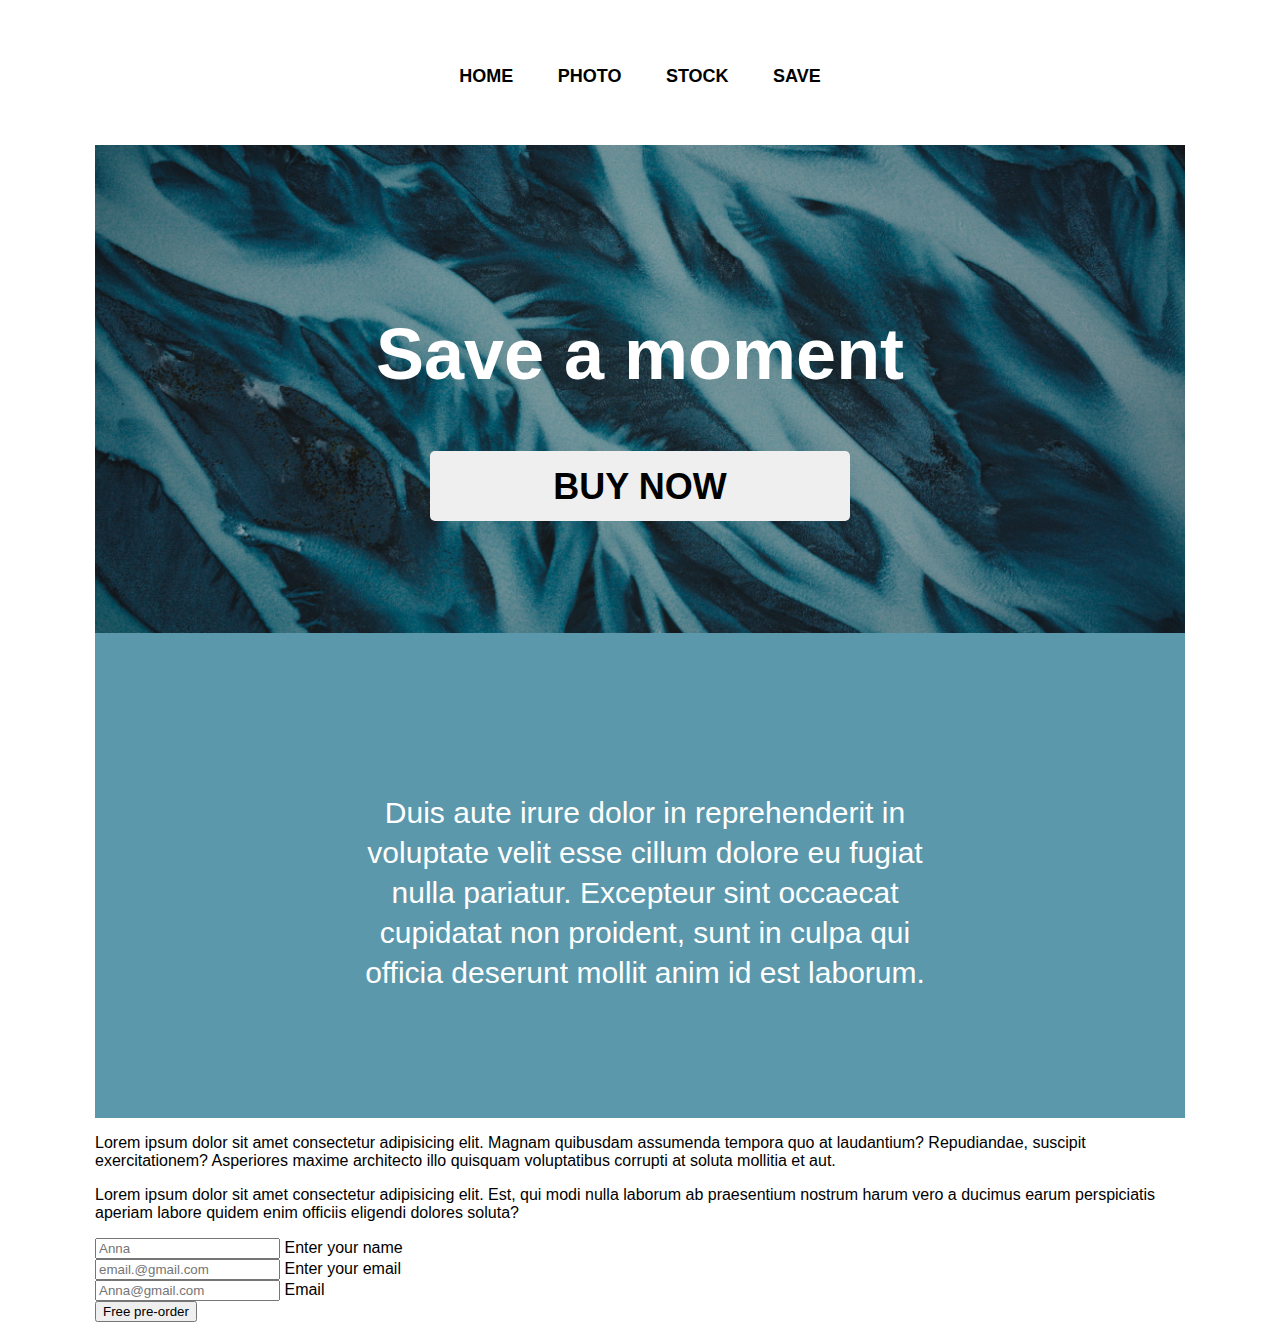
<file: lesson3/index.html>
<!DOCTYPE html>
<html lang="en">
<head>
    <meta charset="UTF-8">
    <meta http-equiv="X-UA-Compatible" content="IE=edge">
    <meta name="viewport" content="width=device-width, initial-scale=1.0">
    <title>Lesson3</title>
    <link rel="stylesheet" href="./style/style.css">
    <link rel = "preconnect" href = "https://fonts.googleapis.com">
<link rel = "preconnect" href = "https://fonts.gstatic.com" crossorigin>
<link href = "https: //fonts.googleapis.com/css2? family = Open + Sans: wght @ 400; 700 & display = swap "rel =" stylesheet ">
</head>
<body>
    <section class="container">
      <header class="container header">
        <nav>
           <ul class="header-ul">
               <li class="header-li">
                   <a href="">
                       HOME
                   </a>
                </li>
               <li class="header-li">
                   <a href="">
                       PHOTO
                   </a>
                </li>
               <li class="header-li">
                   <a href="">
                      STOCK
                   </a>
               </li>
               <li class="header-li">
                   <a href="">
                    SAVE
                   </a>
               </li>
           </ul>
        </nav>
      </header>
      <section class="container bg-section">
        <h1 class="bg-text">
            Save a moment
        </h1>
        <div>
           <button class="button">
            Buy now
           </button>
        </div>
      </section>
        <section class="container-text">
            <p class="text">Duis aute irure dolor in reprehenderit in voluptate velit esse cillum dolore eu fugiat nulla pariatur. Excepteur sint occaecat cupidatat non proident, sunt in culpa qui officia deserunt mollit anim id est laborum.</p>
        </section>
        <section class="text2">
            <div class="item"></div>
            <div class="item1"></div>
              <p class="text2">
                   Lorem ipsum dolor sit amet consectetur adipisicing elit. Magnam quibusdam assumenda tempora quo at laudantium? Repudiandae, suscipit exercitationem? Asperiores maxime architecto illo quisquam voluptatibus corrupti at soluta mollitia et aut.
              </p>
              <!-- <div class="item"></div> -->
              <!-- <div class="item1"></div> -->
              <div class="item2"></div>
            </section>
            <section class="text3">
               <p>
                   Lorem ipsum dolor sit amet consectetur adipisicing elit. Est, qui modi nulla laborum ab praesentium nostrum harum vero a ducimus earum perspiciatis aperiam labore quidem enim officiis eligendi dolores soluta?
               </p>
            </section>
        <div class="container2">
            <form action="">
                <div class="holder">
                    <input id="name-input" placeholder="Anna" class="input" type="text">
                    <label class="label" for="name-input">Enter your name</label>
                </div>
                <div class="holder">
                    <input id="email-input" class="input" placeholder="email.@gmail.com" type="text">
                    <label class="label" for="email-input">Enter your email</label>
                </div>
                    <div class="holder">
                       <input id="name-email" class="input" placeholder="Anna@gmail.com" type="text">
                       <label class="label" for="name-email">Email</label>
                    </div>
                    <div class="holder">
                      <button class="button2" type="submit">
                        Free pre-order
                      </button>
                   </div>
            </form>
        </div>
    </section>
</body>
</html>
</file>
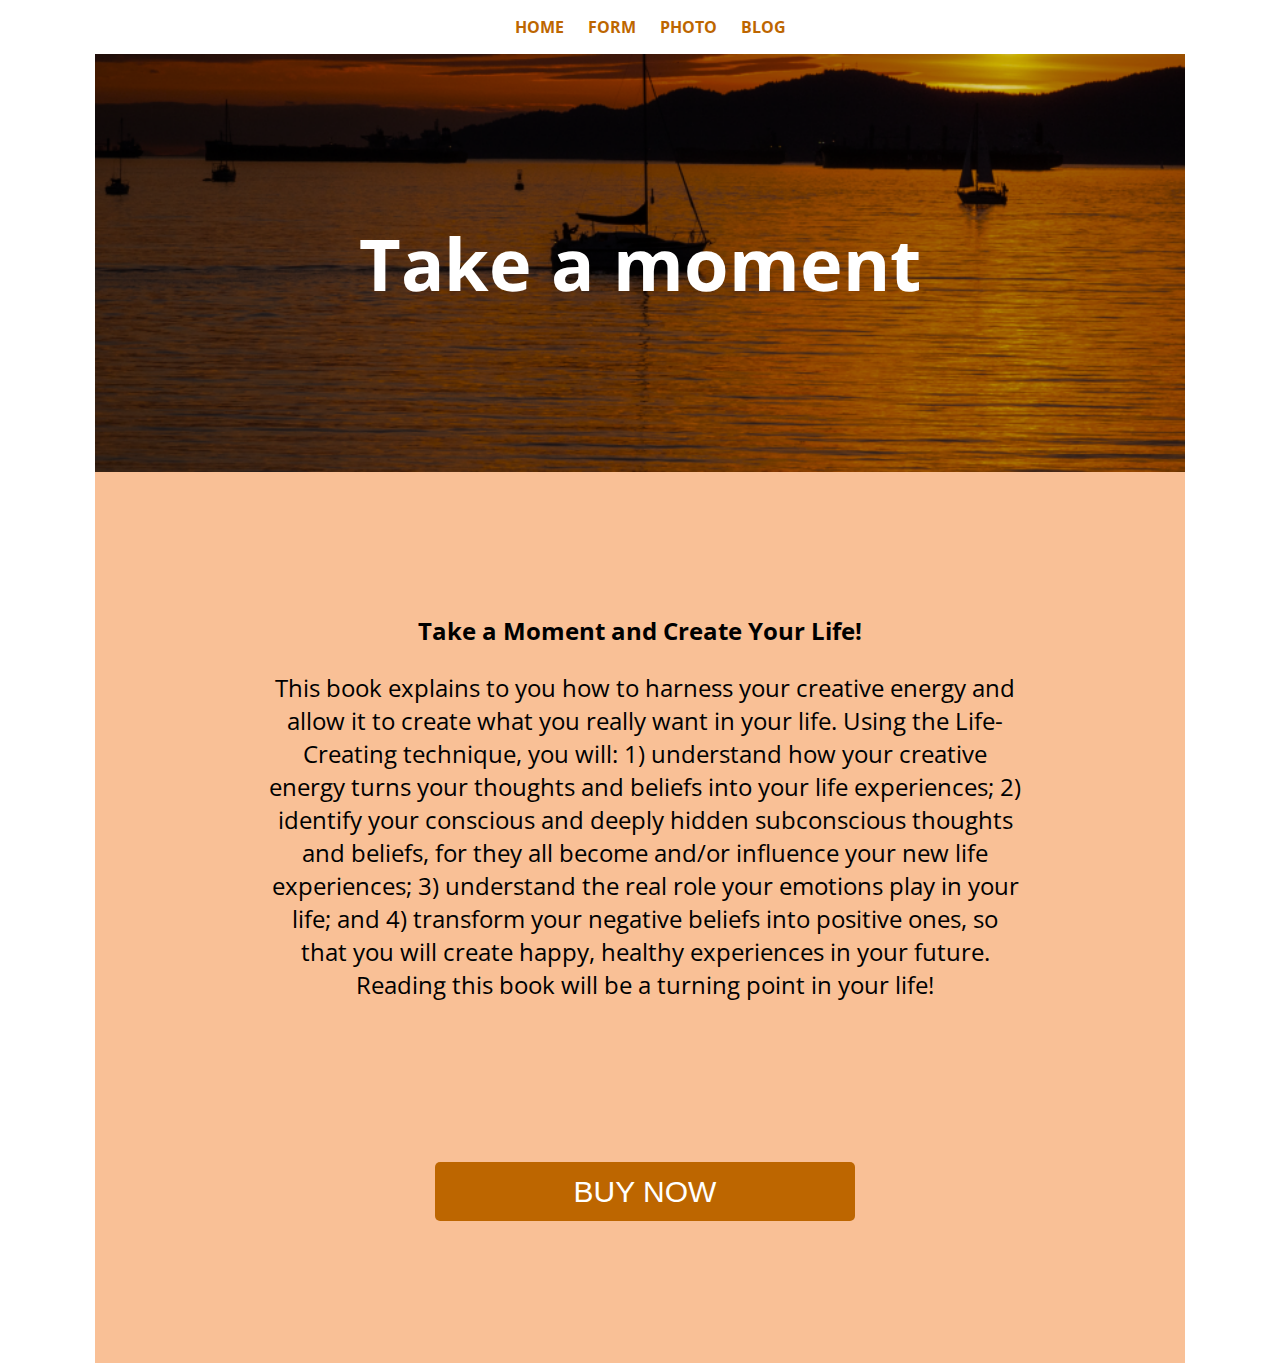
<file: styles/index.html>
<!DOCTYPE html>
<html lang="en">
<head>
    <meta charset="UTF-8">
    <meta http-equiv="X-UA-Compatible" content="IE=edge">
    <meta name="viewport" content="width=device-width, initial-scale=1.0">
    <title>Document</title>
    <link rel="preconnect" href="https://fonts.googleapis.com">
<link rel="preconnect" href="https://fonts.gstatic.com" crossorigin>
<link href="https://fonts.googleapis.com/css2?family=Montagu+Slab:wght@400;600;700&family=Montserrat:ital,wght@0,300;0,400;0,500;0,700;1,600&family=Open+Sans:wght@400;700&display=swap" rel="stylesheet">
<link rel="stylesheet" href="./style/style.css">
</head>
<body>
    <header class="container">
        <nav>
            <ul class="heder-ul">
                <li class="heder-li">
                  <a href="">
                      HOME
                  </a>
                </li>
                <li class="heder-li">
                   <a href="">
                       FORM
                   </a>
                </li>
                <li class="heder-li">
                    <a href="">
                        PHOTO
                    </a>
                </li>
                <li class="heder-li">
                    <a href="">
                        BLOG
                    </a>
                </li>
            </ul>
        </nav>
    </header>
    <section class="container bg-section">
         <h1 class="bg-text">
             Take a moment
         </h1>
    </section>
    <section class="container-text">
        <h3 class="text-text">
            Take a Moment and Create Your Life!
        </h3>
        <div>
            <p class="text-1">
                This book explains to you how to harness your creative energy and allow it to create what you really want in your life. Using the Life-Creating technique, you will: 1) understand how your creative energy turns your thoughts and beliefs into your life experiences; 2) identify your conscious and deeply hidden subconscious thoughts and beliefs, for they all become and/or influence your new life experiences; 3) understand the real role your emotions play in your life; and 4) transform your negative beliefs into positive ones, so that you will create happy, healthy experiences in your future. Reading this book will be a turning point in your life!
            </p>
        </div>
        <button class="button">
            BUY NOW
        </button>
    </section>
</body>
</html>
</file>
<file: lesson3/style/style.css>
body{
    font-family: 'Open Sans', sans-serif;  
}

.container{
    max-width: 1090px;
    margin: 0 auto;
}

.header-li{
    display: inline-block;
    margin-right: 40px;
}

.header-li>a{
    font-size: 18px;
    line-height: 25px;
    text-align: center; 
    color: #000000;
    text-decoration: none;
    font-weight: bold;

}

.header-ul{
    text-align: center; 
}

.header{
    padding: 40px 0;
}

.bg-section{
    background-image: url(../img/bg2.png);
    padding: 112px 0;
    background-repeat: no-repeat;
    background-position: center;
    background-size: cover;
}

.bg-text{
    font-weight: bold;
font-size: 72px;
line-height: 98px;
text-align: center;
color: white;
}

.button{
    width: 420px;
    height: 70px;  
  margin: 0 auto;
  display: block;
   border: none;
   border-radius: 5px;
   font-weight: bold;
  font-size: 36px;
  line-height: 49px;
  text-transform: uppercase;
}

.container-text{
    background-color: #1A6E88B5;
    background-size: cover;
    background-position: center;
    padding: 130px 0;
    
}

.text{
    width: 600px;
    height: 165px;
    font-weight: normal;
    font-size: 30px;
    line-height: 40px;
    color: white;
    text-align: center;
    margin-left: 250px;

}
</file>
<file: styles/style/style.css>
body{
    font-family: 'Open Sans', sans-serif;
}

.container{
    max-width: 1090px;
    margin: 0 auto;
}

.heder-li{
    display: inline-block;
    margin-right: 20px;
    font-weight: bold;
}

.heder-li>a{
font-size: 16px;
line-height: 22px;
color: #BD6600;
text-decoration: none;
}

.heder-ul{
    text-align:center ;
}

.header{
    padding: 40px 0;
}

.bg-section{
    padding: 112px 0;
    background-repeat: no-repeat;
    background-position: center;
    background-size: cover;
    background-image: url(../img/pexels-lukas-kloeppel-2416606\ 1.png);
}

.bg-text{
    font-weight: bold;
    font-size: 72px;
    line-height: 98px;
    text-align: center;
    color: white;
} 

.container-text{
    background-position: center;
    background-size: cover;
    background-color:#F4812E80 ;
    padding: 112px 0;
    margin: 0 auto;
    max-width: 1090px;

}

.text-text{
    text-align: center;
    margin-top: 30px;
    font-size: 24px;
    line-height: 33px;
}

.text-1{
    width: 756px;
    height: 333px;
    text-align: center;
    font-weight: normal;
   font-size: 24px;
   line-height: 33px;
   margin-left: 172px;
   margin-bottom: 128px;

}

.button{
    width: 420px;
    height: 59px;
    background-color: #BD6600;
    color: white;
   margin:30px 340px ;
   border: none;
   font-size: 30px;
   border-radius: 5px;

}
</file>
